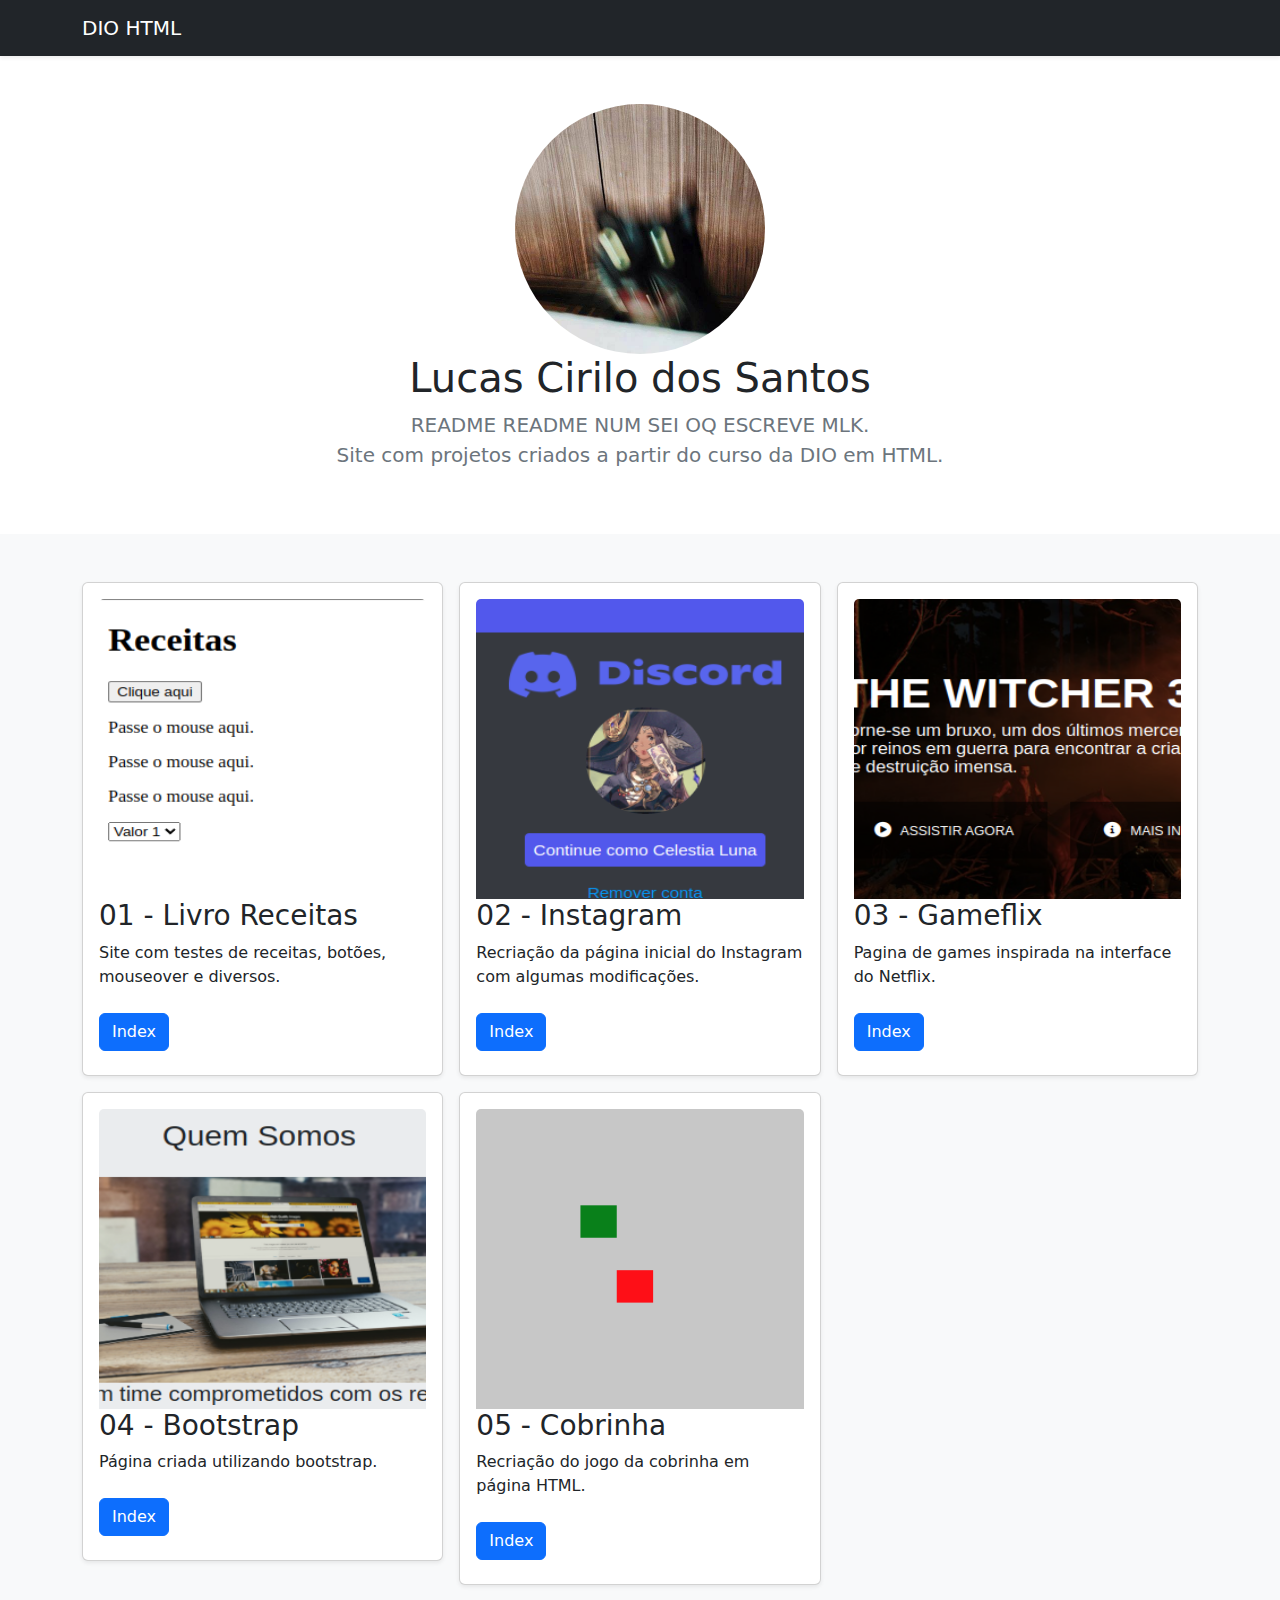
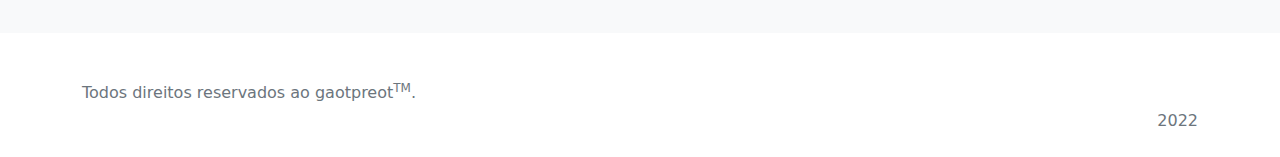
<file: index.html>
<!DOCTYPE html>
<html lang="en">
<head>
  <meta charset="UTF-8">
  <meta http-equiv="X-UA-Compatible" content="IE=edge">
  <meta name="viewport" content="width=device-width, initial-scale=1.0">
  <title>DIO HTML</title>

  <link rel="stylesheet" href="bootstrap.min.css">
  <style>
    #profile-picture{
      width: 250px;
      height: 250px;
      border-radius: 50%;
    }
  </style>
</head>
<body>
  <header class="navbar navbar-dark bg-dark shadow-sm">
    <div class="container">
      <a href="#" class="navbar-brand d-flex align-items-center">DIO HTML</a>
    </div>
  </header>
  
  <main>
    <section class="py-5 text-center container">
      <img id="profile-picture" src="img/cat.jpg" alt="Profile Picture">
      <h1 class="fw-light">Lucas Cirilo dos Santos</h1>
      <p class="lead text-muted"> README README NUM SEI OQ ESCREVE MLK.<br />
        Site com projetos criados a partir do curso da DIO em HTML.</p>
    </section>

    <section class="album py-5 bg-light">
      <div class="container">
        <div class="row row-cols-1 row-cols-sm-2 row-cols-md-3 g-3">

          <div class="col">
            <div class="card shadow-sm">
              <div class="card-body">
                <img 
                  class="card-img-top" 
                  width="100%" height="300px" role="img"
                  src="img/01-receitas.png" alt="receitas">
                <h3>01 - Livro Receitas</h3>
                <p class="card-text">Site com testes de receitas, botões, mouseover e diversos.</p>
                <a href="01-livro-receitas/index.html" class="btn btn-primary my-2">Index</a>
              </div>
            </div>
          </div>
            

          <div class="col">
            <div class="card shadow-sm">
              <div class="card-body">
                <img 
                  class="card-img-top" 
                  width="100%" height="300px" role="img"
                  src="img/02-instagram.png" alt="instagram">
                <h3>02 - Instagram</h3>
                <p class="card-text">Recriação da página inicial do Instagram com algumas modificações.</p>
                <a href="02-instagram/index.html" class="btn btn-primary my-2">Index</a>
              </div>
            </div>
          </div>

          <div class="col">
            <div class="card shadow-sm">
              <div class="card-body">
                <img 
                  class="card-img-top" 
                  width="100%" height="300px" role="img"
                  src="img/03-gameflix.png" alt="gameflix">
                <h3>03 - Gameflix</h3>
                <p class="card-text">Pagina de games inspirada na interface do Netflix.</p>
                <a href="03-gameflix/index.html" class="btn btn-primary my-2">Index</a>
              </div>              
            </div>
          </div>

          <div class="col">
            <div class="card shadow-sm">
              <div class="card-body">
                <img 
                  class="card-img-top" 
                  width="100%" height="300px" role="img"
                  src="img/04-bootstrap.png" alt="bootstrap">
                <h3>04 - Bootstrap</h3>
                <p class="card-text">Página criada utilizando bootstrap.</p>
                <a href="04-bootstrap/index.html" class="btn btn-primary my-2">Index</a>
              </div>
            </div>
          </div>

          <div class="col">
            <div class="card shadow-sm">
              <div class="card-body">
                <img 
                  class="card-img-top" 
                  width="100%" height="300px" role="img"
                  src="img/05-cobrinha.png" alt="cobrinha">
                <h3>05 - Cobrinha</h3>
                <p class="card-text">Recriação do jogo da cobrinha em página HTML.</p>
                <a href="05-cobrinha/index.html" class="btn btn-primary my-2">Index</a>
              </div>
            </div>
          </div>
        </div>
      </div>
    </section>
  </main>

  <footer class="text-muted py-5 container">
    <p class="mb-1">Todos direitos reservados ao gaotpreot<sup>TM</sup>.</p>
    <p class="float-end mb-1">2022</p>    
  </footer>  
</body>
</html>
</file>
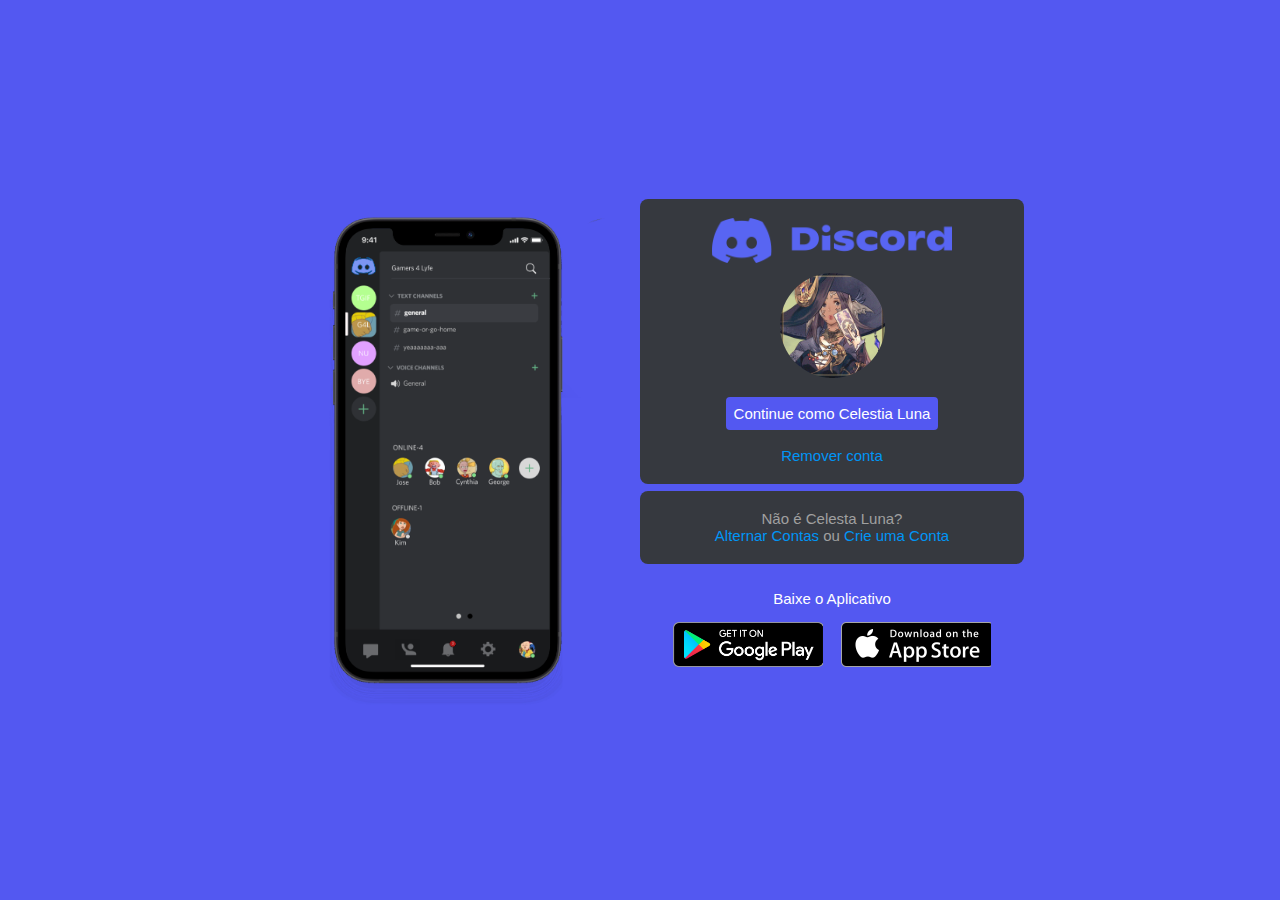
<file: 02-instagram/index.html>
<!DOCTYPE html>
<html lang="pt-BR">
    <head>
        <meta charset="utf-8">
        <title>Instacord</title>
        <link rel="stylesheet" href="style.css">
    </head>

    <body>
        <div class="discord-wrapper">
            <div class="discord-phone">
                <img src="img/discord-celular.png" alt="imagem do celular com o discord" class="discord-celular">
            </div>

            <div class="discord-login">
                <div class="login">
                    <img src="img/discord-logo-1.png" alt="logo do discord" class="discord-logo">
                    <div class="profile-photo">
                        <img src="img/perfil-discord.jpeg" alt="foto de perfil">
                    </div>
                    <a href="#" class="discord-login1">Continue como Celestia Luna</a>
                    <a href="#" class="discord-logout">Remover conta</a>
                </div>
                <div class="login">
                    <p class="not-account">Não é Celesta Luna?</p>
                    <p class="not-account">
                        <span class="link-blue">Alternar Contas</span>
                        ou
                        <span class="link-blue">Crie uma Conta</span>
                    </p>
                </div>
                <div class="get-the-app">
                    <p class="get-app">Baixe o Aplicativo</p>
                    <div class="download">
                        <a href="#" class="app-download"></a>
                        <a href="#" class="app-download"></a>
                    </div>
                </div>

            </div>
        </div>
    </body>
</html>
</file>
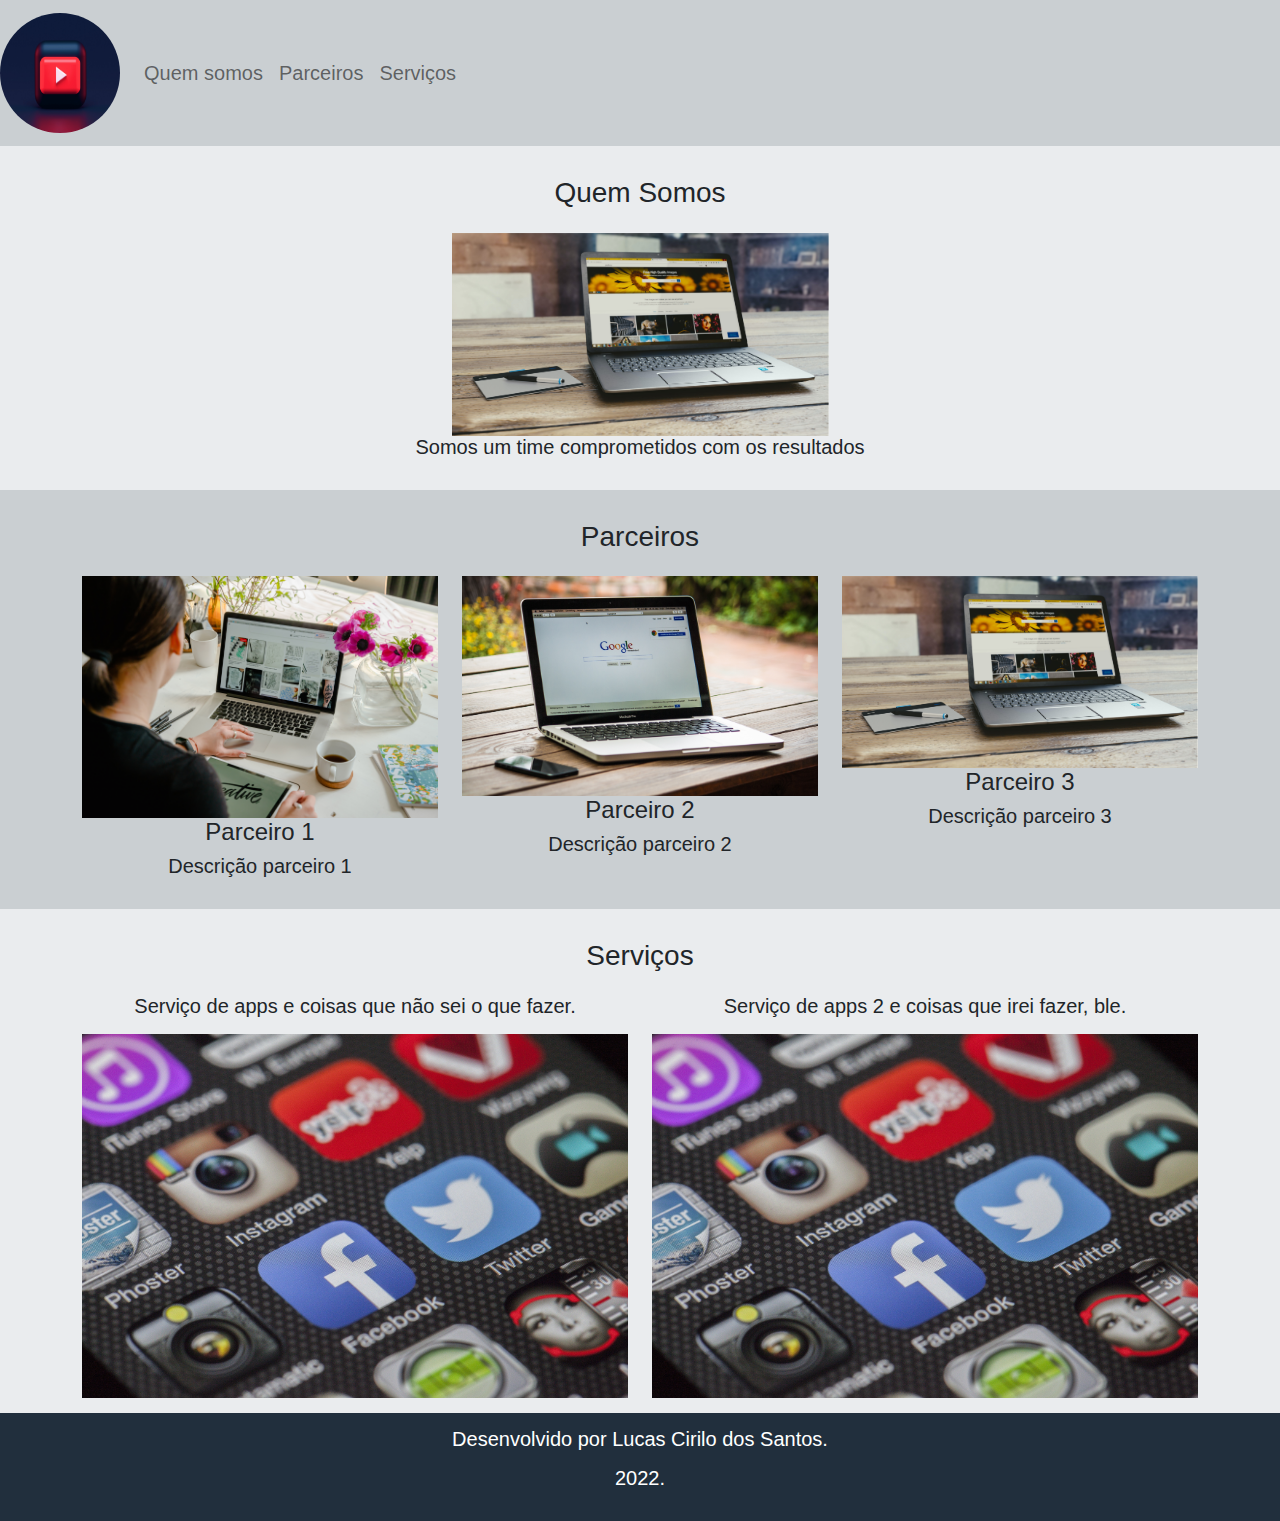
<file: 04-bootstrap/index.html>
<!DOCTYPE html>
<html lang="pt-br">
    <head>
        <meta charset="UTF-8">
        <meta http-equiv="X-UA-Compatible" content="IE=edge">
        <meta name="viewport" content="width=device-width, initial-scale=1.0">
        <link rel="stylesheet" type="text/css" href="./bootstrap/css/bootstrap.min.css">
        <link rel="stylesheet" type="text/css" href="./css/main.css">
        <title>Index</title>
    </head>
    <body>
        <nav class="navbar navbar-expand-lg navbar-light">
            <a class="navbar-brand" href="#">
                <img src="./img/icon.jpg" class="rounded-circle" alt="logo" width="120" height="120">
            </a>

            <div class="collapse navbar-collapse">
                <ul class="navbar-nav">
                    <li class="nav-item">
                        <a class="nav-link" href="#quem-somos">Quem somos</a>
                    </li>
                    <li class="nav-item">
                        <a class="nav-link" href="#parceiros">Parceiros</a>
                    </li>
                    <li class="nav-item">
                        <a class="nav-link" href="#servicos">Serviços</a>
                    </li>
                </ul>
            </div>
        </nav>

        <section id="quem-somos">
            <div class="container-fluid quem-somos text-center padding">
                <h3 class="padding">Quem Somos</h3>
                <img src="./img/web-page.jpg" alt="webpage" width="377px" height="203">
                <p>Somos um time comprometidos com os resultados</p>
            </div>
        </section>
        
        <section id="parceiros">
            <div class="container-fluid parceiros text-center padding">
                <h3 class="padding">Parceiros</h3>
                <div class="container">
                    <div class="row">
                        <div class="col-lg-4">
                            <img src="./img/web-page2.jpg" alt="parceiro1" width="100%">
                            <h4>Parceiro 1</h4>
                            <p>Descrição parceiro 1</p>
                        </div>
                        <div class="col-lg-4">
                            <img src="./img/web-page3.jpg" alt="parceiro1" width="100%">
                            <h4>Parceiro 2</h4>
                            <p>Descrição parceiro 2</p>
                        </div>
                        <div class="col-lg-4">
                            <img src="./img/web-page.jpg" alt="parceiro1" width="100%">
                            <h4>Parceiro 3</h4>
                            <p>Descrição parceiro 3</p>
                        </div>
                    </div>
                </div>
            </div>
        </section>

        <section id="servicos">
            <div class="container-fluid servicos text-center padding">
                <h3 class="padding">Serviços</h3>
                <div class="container">
                    <div class="row">
                        <div class="col-lg-6">
                            <p>Serviço de apps e coisas que não sei o que fazer.</p>
                            <img src="./img/app.jpg" alt="app" width="100%">
                        </div>
                        <div class="col-lg-6">
                            <p>Serviço de apps 2 e coisas que irei fazer, ble.</p>
                            <img src="./img/app.jpg" alt="app" width="100%">
                        </div>
                    </div>
                </div>
            </div>
        </section>

        <footer class="container-fluid bg-footer text-center padding">
            <p>Desenvolvido por Lucas Cirilo dos Santos.</p>
            <p>2022.</p>
        </footer>
    </body>
</html>
</file>
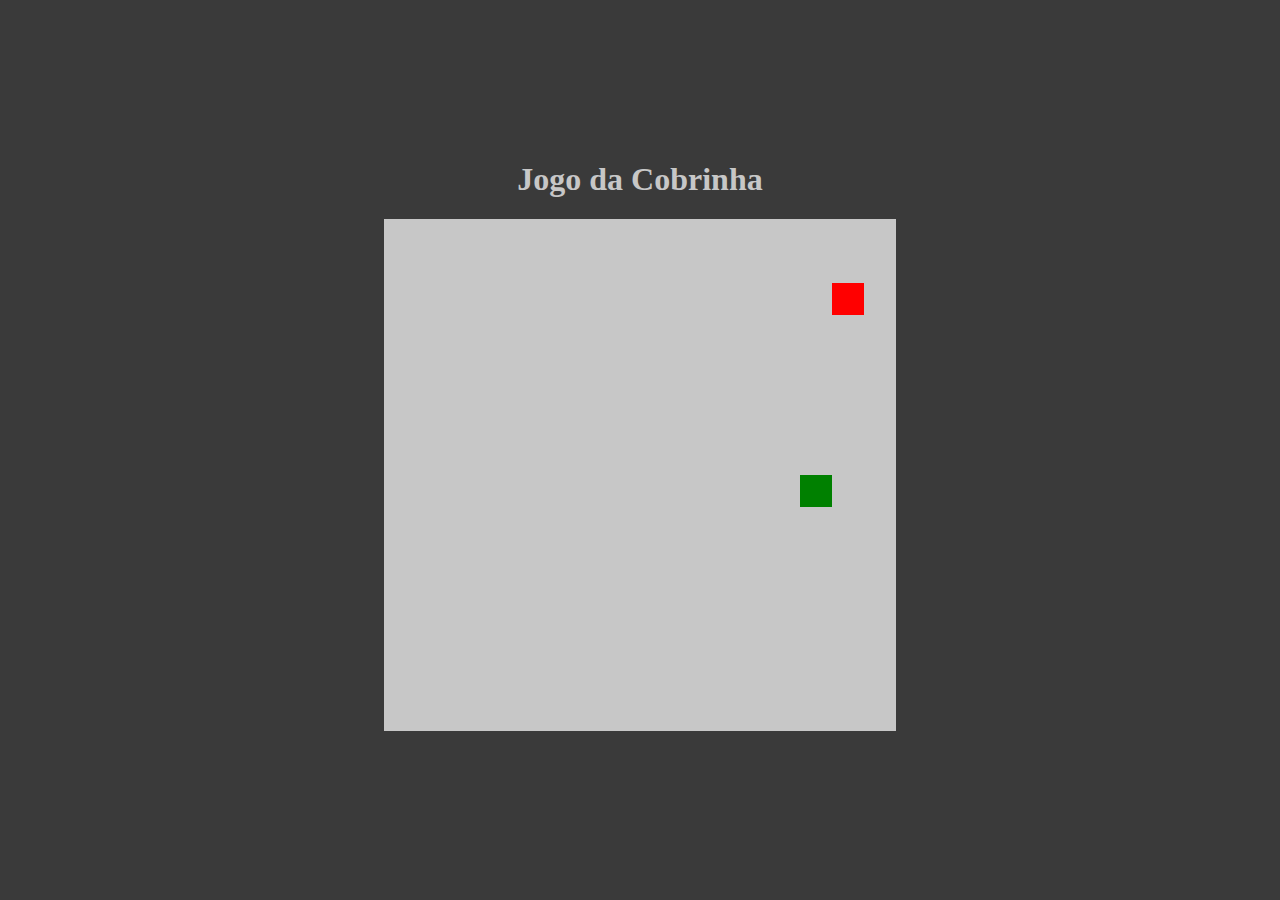
<file: 05-cobrinha/index.html>
<!DOCTYPE html>
<html lang="en">
<head>
    <meta charset="UTF-8">
    <meta http-equiv="X-UA-Compatible" content="IE=edge">
    <meta name="viewport" content="width=device-width, initial-scale=1.0">
    <link rel="stylesheet" href="style.css">
    <script defer src="script.js"></script>
    <title>Snake Game</title>
</head>
<body>    
    <h1>Jogo da Cobrinha</h1>
    <canvas id="snake" width="512" height="512"></canvas>
</body>

</html>
</file>
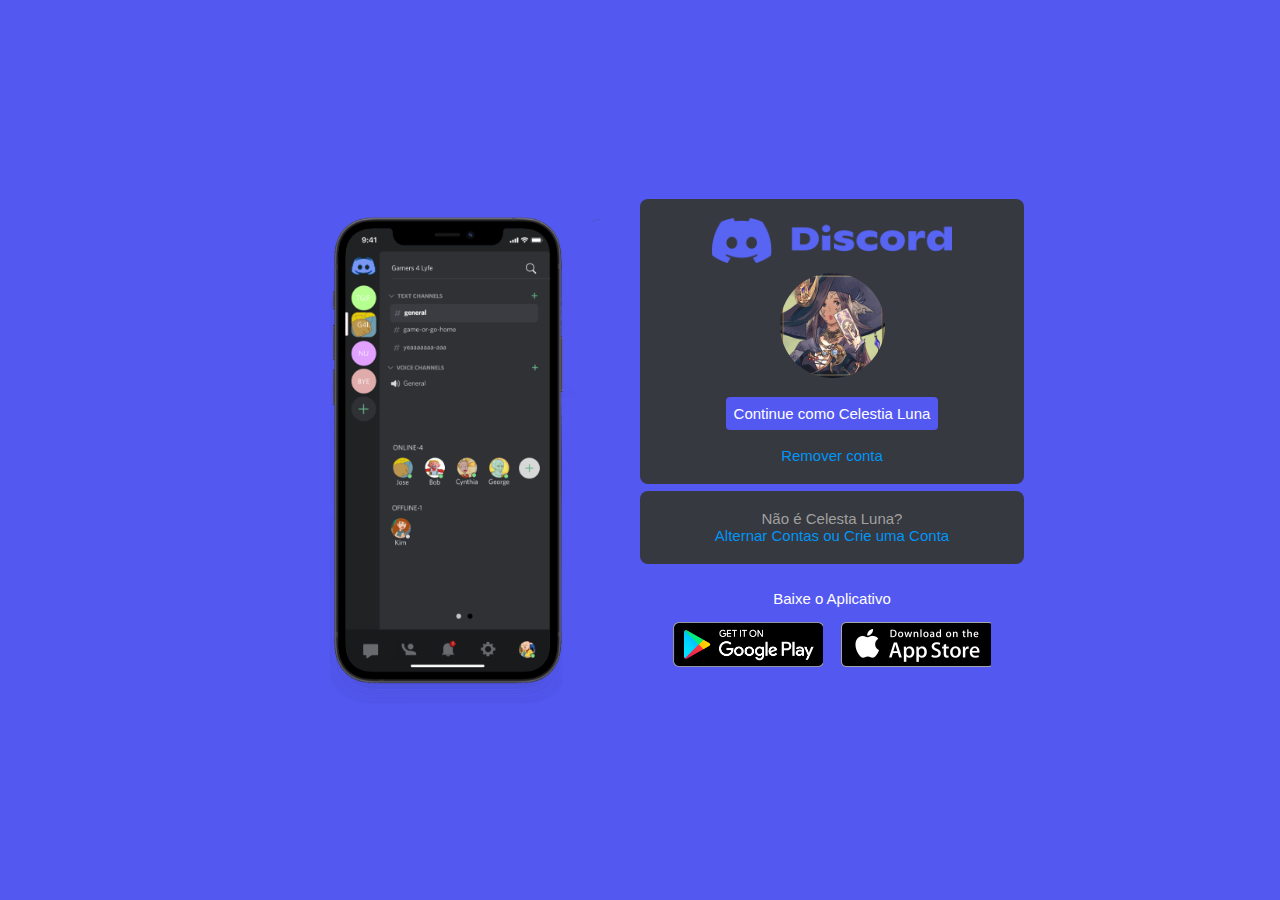
<file: projeto-recriacao-instagram/index.html>
<!DOCTYPE html>
<html lang="pt-BR">
    <head>
        <meta charset="utf-8">
        <title></title>
        <link rel="stylesheet" href="style.css">
    </head>

    <body>
        <div class="discord-wrapper">
            <div class="discord-phone">
                <img src="img/discord-celular.png" alt="imagem do celular com o discord" class="discord-celular">
            </div>

            <div class="discord-login">
                <div class="login">
                    <img src="img/discord-logo-1.png" alt="logo do discord" class="discord-logo">
                    <div class="profile-photo">
                        <img src="img/perfil-discord.jpeg" alt="foto de perfil">
                    </div>
                    <a href="#" class="discord-login1">Continue como Celestia Luna</a>
                    <a href="#" class="discord-logout">Remover conta</a>
                </div>
                <div class="login">
                    <p class="not-account">Não é Celesta Luna?</p>
                    <p class="not-account">
                        <span class="link-blue">Alternar Contas</spam>
                        ou
                        <span class="link-blue">Crie uma Conta</span>
                    </p>
                </div>
                <div class="get-the-app">
                    <p class="get-app">Baixe o Aplicativo</p>
                    <div class="download">
                        <a href="#" class="app-download"></a>
                        <a href="#" class="app-download"></a>
                    </div>
                </div>

            </div>
        </div>
    </body>
</html>
</file>
<file: 02-instagram/style.css>
*
{
    padding: 0;
    margin: 0;
    box-sizing: border-box;
    text-decoration: none;
    font-family: helvetica;
    font-size: 15px;
}

body
{
    width: 100%;
    min-height: 100vh;
    background-color: #5358f1;
    margin: 0;
    padding: 0;
    display: flex;
    justify-content: center;
}

.discord-wrapper
{
    display: flex;
    align-items: center;
    justify-content: center;
    width: 60%;
    height: 100vh;
}

.discord-phone
{
    display: flex;
    align-items: center;
    justify-content: center;
    width: 50%;
}

.discord-phone img
{
    height: 50rem;
}

.discord-login
{
    display: flex;
    align-items: center;
    justify-content: space-around;
    flex-direction: column;
    width: 50%;
    min-height: 34rem;
}

.login
{
    display:flex;
    justify-content:space-between;
    align-items: center;
    flex-direction: column;
    background-color: #36393f;
    width: 100%;
    padding: 1.3rem 0;
    border-radius: 8px;
}

.login:nth-child(1)
{
    min-height: 19rem;
    max-width: 570px;
}

.login:nth-child(2)
{
    max-width: 570px;
}

.discord-logo
{
    height: 3rem;
}

.profile-photo
{
    display: flex;
    justify-content: center;
    align-items: center;
    border-radius: 50%;
    overflow: hidden;
}

.profile-photo img
{
    min-height: 6rem;
    max-height: 7rem;
}

.discord-login1
{
    margin-top: 10px;
    background-color: #5358f1;
    color: #FFFFFF;
    padding: 8px;
    border-radius: 4px;
}

.discord-logout
{
    color:#0095F6;
    margin-top: 0.5rem;
}

.not-account
{
    color: #a0a0a0;
}

.link-blue
{
    color: #0095F6;
}

.get-the-app
{
    display: flex;
    flex-direction: column;
    align-items: center;
    justify-content: center;
    width: 100%;
    padding: 1.3rem 0;
}

.get-app
{
    color: #ffffff;
}

.download{
    display: flex;
    width:100%;
    justify-content: space-evenly;
    align-items: center;
    padding: 1rem;
}

.app-download
{
    height: 3rem;
    width: 10rem;
    background-size: cover;
}

.app-download:nth-child(1)
{
    background-image: url("./img/googleplay-button.png");
}

.app-download:nth-child(2)
{
    background-image: url("./img/apple-button.png");
}

/* parte de celular/tablet */

@media (max-width: 1024px)
{
    .discord-wrapper
    {
        width: 90%;
    }
}

@media (max-width: 650px)
{
    .body
    {
        background: #FFFFFF;
    }

    .discord-wrapper
    {
        width: 90%;
    }

    .discord-phone
    {
        display : none;
    }

    .discord.login
    {
        width: 100%;
    }

    .app-download
    {
        height: 2rem;
        width: 7rem;
    }
}
</file>
<file: 04-bootstrap/css/main.css>
body
{
    font: 20px Arial, Helvetica, sans-serif;
}

.navbar
{
    background-color: #CACFD2;
}

.quem-somos
{
    background-color: #EAECEE;
}

.parceiros
{
    background-color: #CACFD2;
}

.servicos
{
    background-color: #EAECEE;
}

.padding
{
    padding-top: 15px;
    padding-bottom: 15px;
}

.bg-footer
{
    background-color: #212F3D;
    color: white;
}
</file>
<file: 05-cobrinha/style.css>
body
{
    background-color: rgb(58, 58, 58);
    color: rgb(199, 199, 199);
    
    width: 95;
    height: 95vh;

    display: flex;    
    flex-direction: column;
    justify-content: center;
    align-items: center;
}
</file>
<file: projeto-recriacao-instagram/style.css>
*
{
    padding: 0;
    margin: 0;
    box-sizing: border-box;
    text-decoration: none;
    font-family: helvetica;
    font-size: 15px;
}

body
{
    width: 100%;
    min-height: 100vh;
    background-color: #5358f1;
    margin: 0;
    padding: 0;
    display: flex;
    justify-content: center;
}

.discord-wrapper
{
    display: flex;
    align-items: center;
    justify-content: center;
    width: 60%;
    height: 100vh;
}

.discord-phone
{
    display: flex;
    align-items: center;
    justify-content: center;
    width: 50%;
}

.discord-phone img
{
    height: 50rem;
}

.discord-login
{
    display: flex;
    align-items: center;
    justify-content: space-around;
    flex-direction: column;
    width: 50%;
    min-height: 34rem;
}

.login
{
    display:flex;
    justify-content:space-between;
    align-items: center;
    flex-direction: column;
    background-color: #36393f;
    width: 100%;
    padding: 1.3rem 0;
    border-radius: 8px;
}

.login:nth-child(1)
{
    min-height: 19rem;
    max-width: 570px;
}

.login:nth-child(2)
{
    max-width: 570px;
}

.discord-logo
{
    height: 3rem;
}

.profile-photo
{
    display: flex;
    justify-content: center;
    align-items: center;
    border-radius: 50%;
    overflow: hidden;
}

.profile-photo img
{
    min-height: 6rem;
    max-height: 7rem;
}

.discord-login1
{
    margin-top: 10px;
    background-color: #5358f1;
    color: #FFFFFF;
    padding: 8px;
    border-radius: 4px;
}

.discord-logout
{
    color:#0095F6;
    margin-top: 0.5rem;
}

.not-account
{
    color: #a0a0a0;
}

.link-blue
{
    color: #0095F6;
}

.get-the-app
{
    display: flex;
    flex-direction: column;
    align-items: center;
    justify-content: center;
    width: 100%;
    padding: 1.3rem 0;
}

.get-app
{
    color: #ffffff;
}

.download{
    display: flex;
    width:100%;
    justify-content: space-evenly;
    align-items: center;
    padding: 1rem;
}

.app-download
{
    height: 3rem;
    width: 10rem;
    background-size: cover;
}

.app-download:nth-child(1)
{
    background-image: url("./img/googleplay-button.png");
}

.app-download:nth-child(2)
{
    background-image: url("./img/apple-button.png");
}

/* parte de celular/tablet */

@media (max-width: 1024px)
{
    .discord-wrapper
    {
        width: 90%;
    }
}

@media (max-width: 650px)
{
    .body
    {
        background: #FFFFFF;
    }

    .discord-wrapper
    {
        width: 90%;
    }

    .discord-phone
    {
        display : none;
    }

    .discord.login
    {
        width: 100%;
    }

    .app-download
    {
        height: 2rem;
        width: 7rem;
    }
}
</file>
